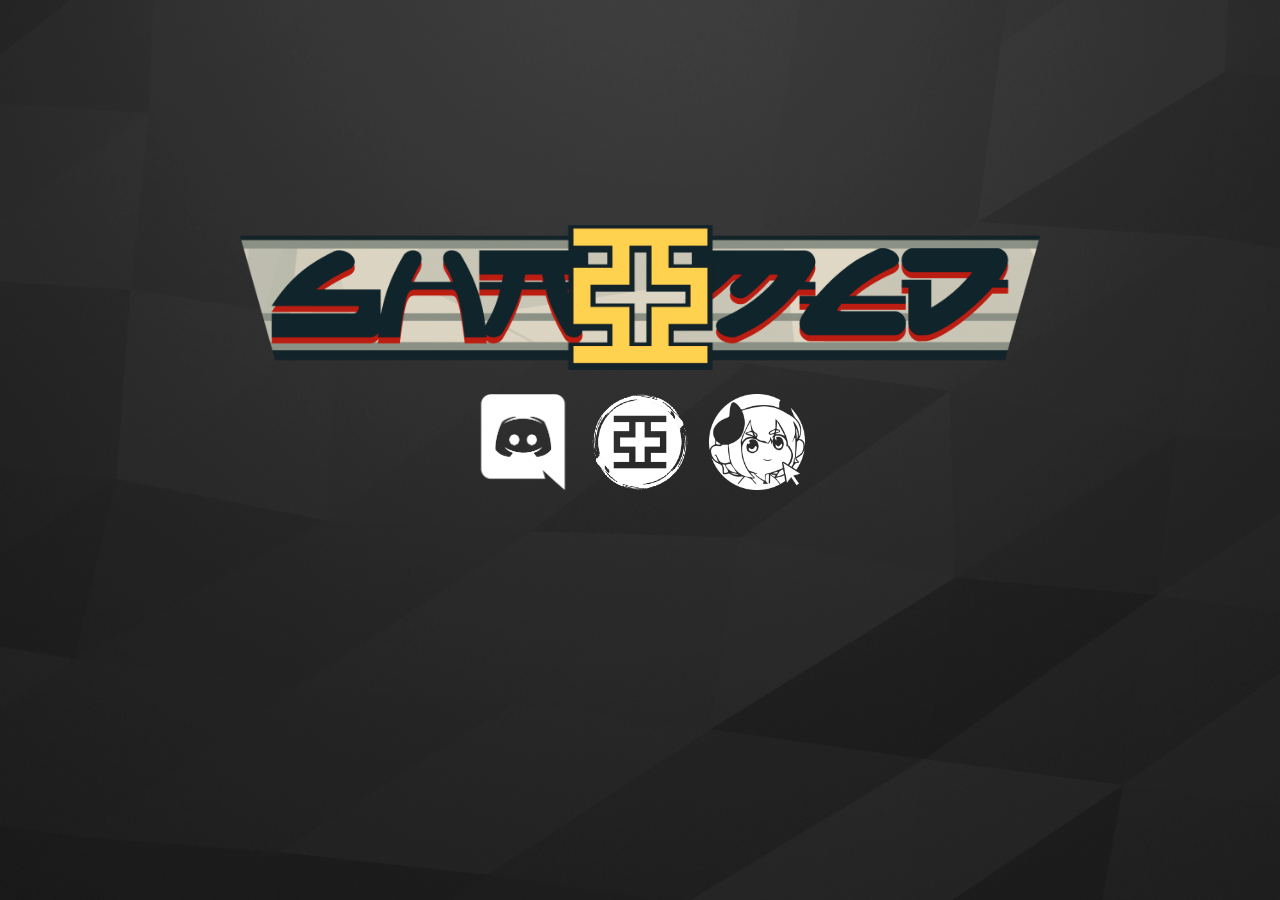
<file: index.html>
<!doctype html>
<html lang="en-us">

<head>
  <meta charset="utf-8">
  <meta name="description" content="Official Landing Page for the ShaMed Community. This site contains links for related websites to ShaMed.">
  <meta name="viewport" content="width=device-width, initial-scale=1">
  <title>Sha亞Med</title>
  <link rel="icon" href="images/icon.png">
  <link rel="shortcut icon" href="images/icon.png" type="image/x-icon">
  <link href="style.css" rel="stylesheet">
</head>
  
<body>
<header>
    <img src="images/logo.png" class="logo" alt="Logo for ShaMed">
    <nav>
        <ul>
            <li><a href="https://discordapp.com/invite/VMTWyq2"><img src="images/discord-button.png" alt="Discord Server"></a></li>
            <li><a href="https://sha-med-drawpiles.tumblr.com/"><img src="images/drawpile-button.png" alt="Drawpile Blog"></a></li>
          <li><a href="/clicker"><img src="images/clicker-button.png" alt="Demas Clicker"></a></li>
        </ul>
    </nav>
</header>
</body>

</html>
</file>
<file: style.css>
body {
    background-image: url("images/bg.png");
    background-size: cover;
    background-repeat: no-repeat;
    background-color: #000;
    background-position: center;
    height: 100vh;
    margin: 0;
}

.logo {
    margin: auto;
    display:block;
    width:95%;
    max-width: 50rem;
}

header {
    position: absolute;
    top: 25%;
    left: 0;
    right: 0;
    bottom: 25%;
}

nav ul {
    display: grid;
    grid-template-columns: repeat(3, 1fr);
    padding: 0;
    margin: 1.5rem auto 0;
    max-width: 22rem;
}

nav li {
    display:inline-block;
    margin: 0 auto;
    transition: .1s ease-in;
}

nav img {
    width: 100%;
    max-width: 6rem;
}

nav li:hover {
    opacity: 0.8;
    filter: alpha(opacity=100); /* For IE8 and earlier */
    transition: .2s ease-out;
    transform: translatey(-.2rem);
}

.follow-teaser {
    display: none;
}
</file>
